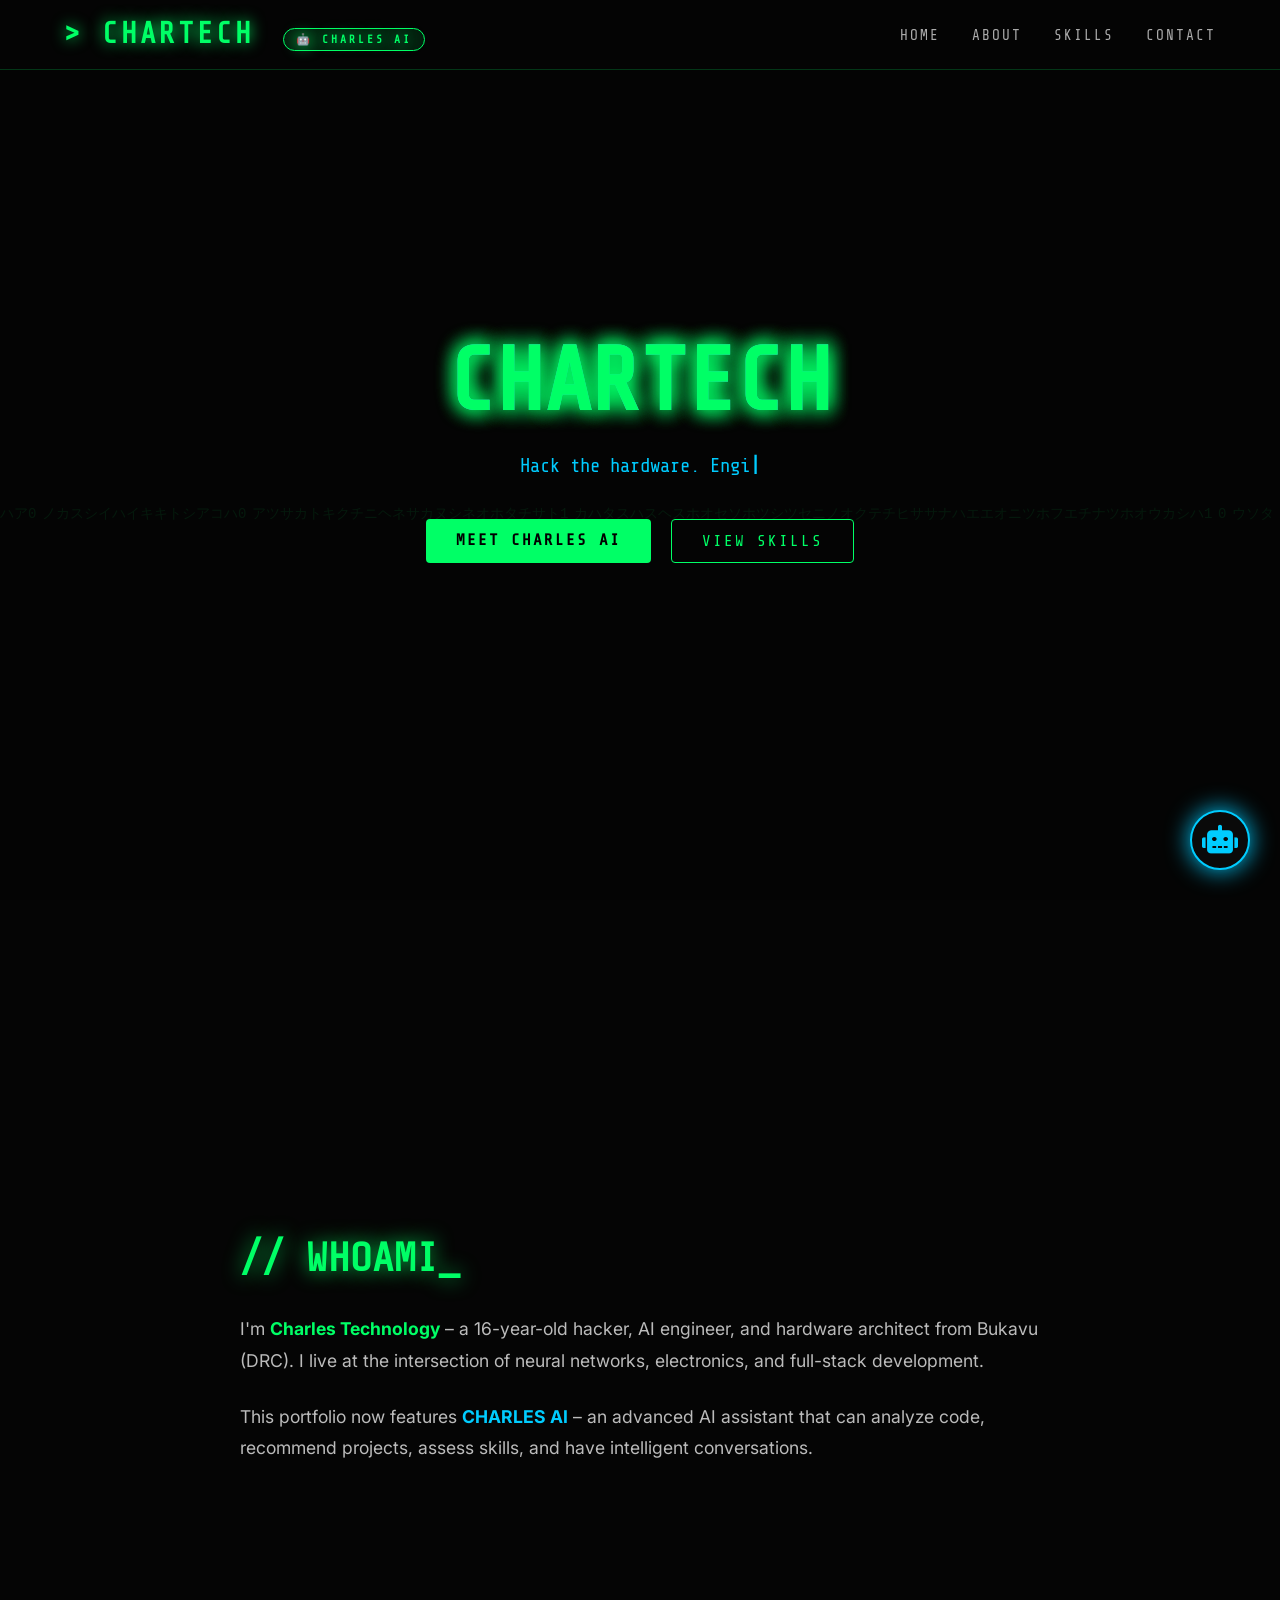
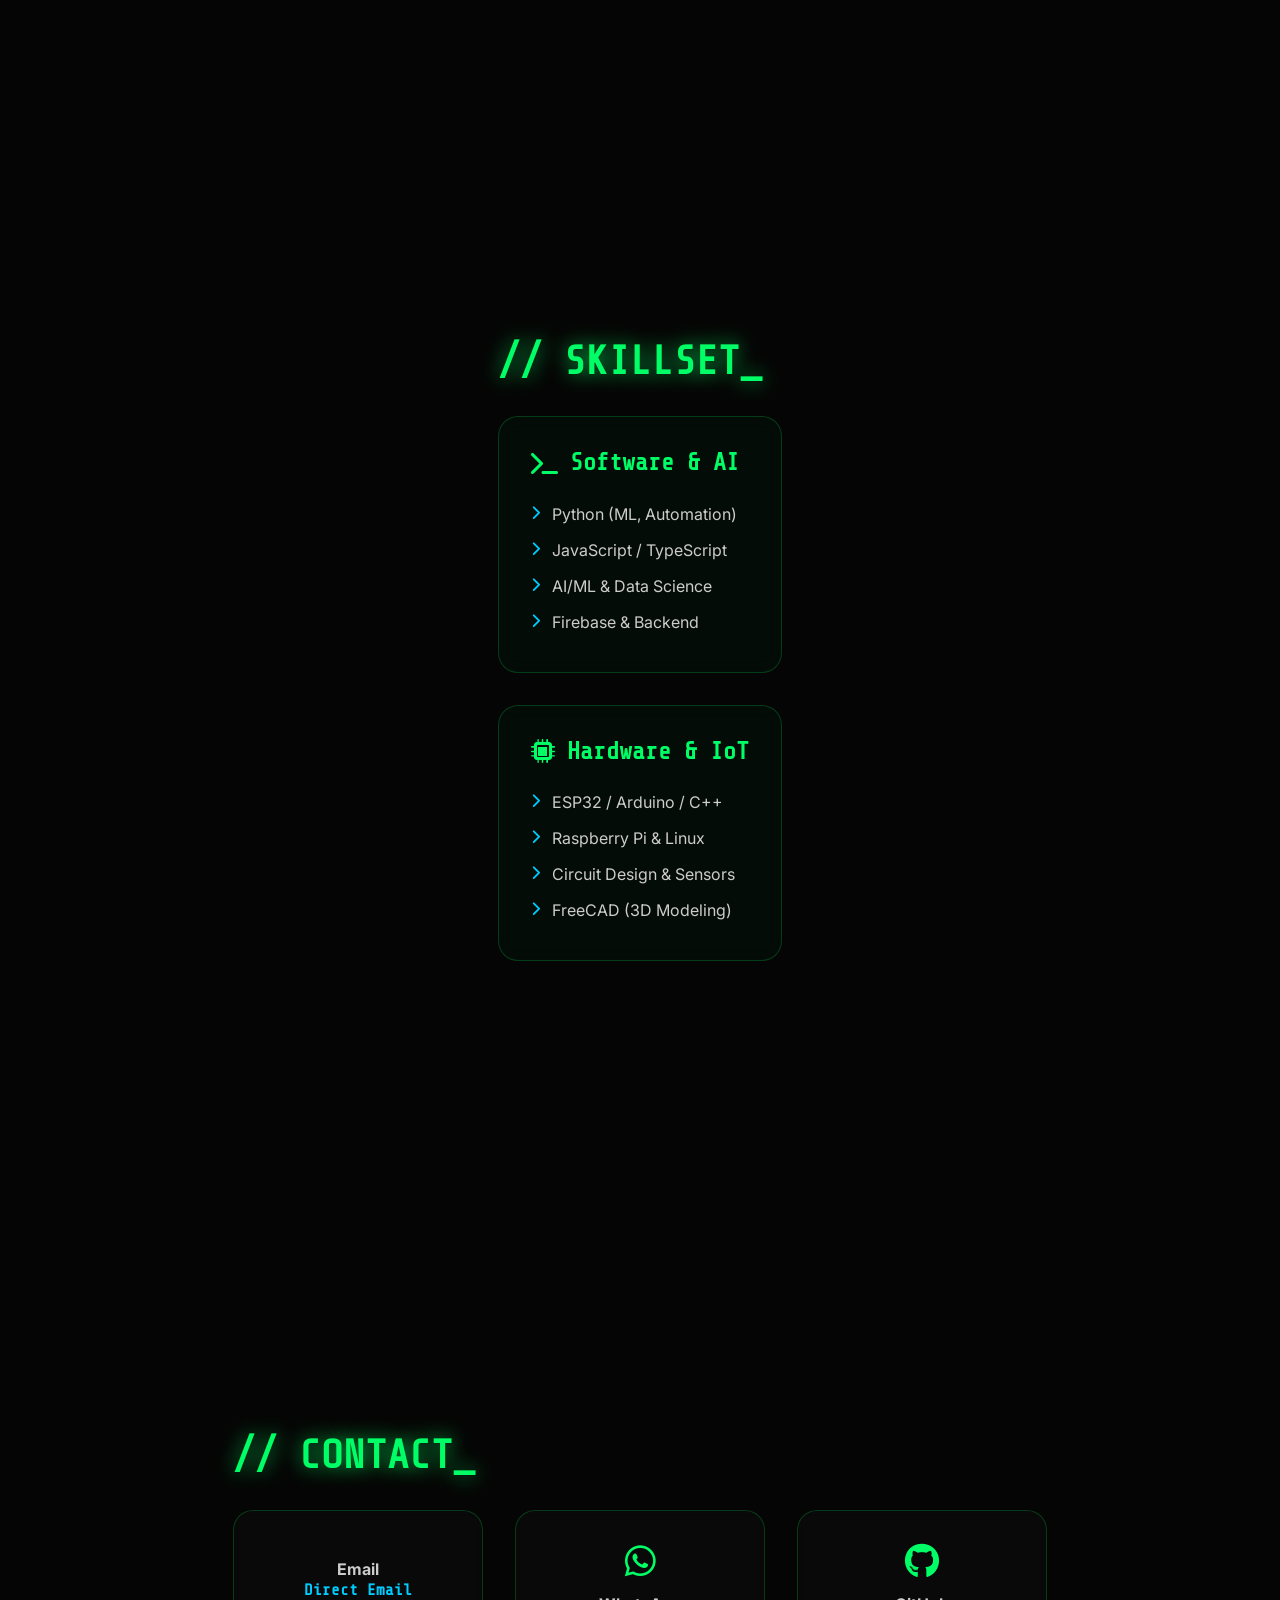
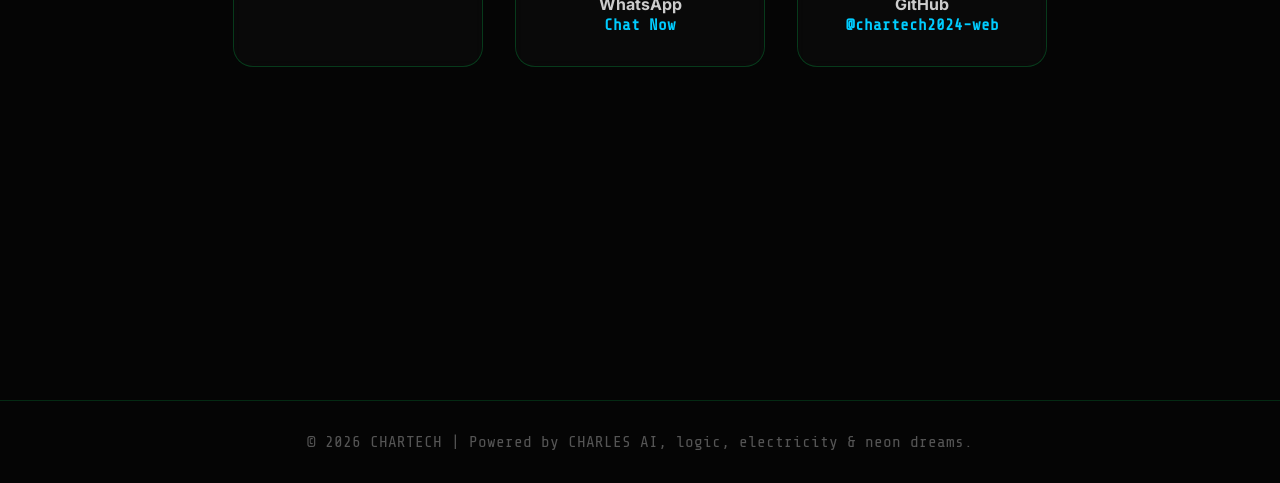
<file: index-secure.html>
<!DOCTYPE html>
<html lang="en">
<head>
    <meta charset="UTF-8">
    <meta name="viewport" content="width=device-width, initial-scale=1.0, user-scalable=yes">
    <title>CHARTECH | Hacker · AI Engineer · Builder</title>
    <link rel="preconnect" href="https://fonts.googleapis.com">
    <link rel="preconnect" href="https://fonts.gstatic.com" crossorigin>
    <link href="https://fonts.googleapis.com/css2?family=Share+Tech+Mono&family=Inter:wght@400;600;700&display=swap" rel="stylesheet">
    <link rel="stylesheet" href="https://cdnjs.cloudflare.com/ajax/libs/font-awesome/6.0.0-beta3/css/all.min.css">
    <style>
        * { margin:0; padding:0; box-sizing:border-box; }
        :root {
            --bg: #050505;
            --surface: #0f0f0f;
            --neon: #00ff66;
            --neon2: #00ccff;
            --text: #cccccc;
            --mono: 'Share Tech Mono', monospace;
            --sans: 'Inter', sans-serif;
        }
        body {
            background: var(--bg);
            color: var(--text);
            font-family: var(--sans);
            scroll-behavior: smooth;
            overflow-x: hidden;
        }
        canvas#matrix {
            position: fixed;
            top:0; left:0;
            width:100vw; height:100vh;
            z-index:0;
            opacity:0.08;
            pointer-events:none;
        }

        /* NAVIGATION */
        .navbar {
            position: fixed;
            top:0; width:100%;
            background: rgba(5,5,5,0.85);
            backdrop-filter: blur(20px);
            -webkit-backdrop-filter: blur(20px);
            border-bottom: 1px solid rgba(0,255,100,0.2);
            z-index: 1000;
            display: flex;
            justify-content: space-between;
            align-items: center;
            padding: 0 5%;
            height: 70px;
            font-family: var(--mono);
        }
        .logo {
            font-size: 1.8rem;
            font-weight: 700;
            color: var(--neon);
            text-shadow: 0 0 15px var(--neon);
            letter-spacing: 3px;
        }
        .nav-links {
            display: flex;
            gap: 2rem;
            list-style: none;
        }
        .nav-links a {
            color: #aaa;
            text-decoration: none;
            font-size: 0.9rem;
            text-transform: uppercase;
            letter-spacing: 2px;
            transition: 0.3s;
        }
        .nav-links a:hover {
            color: var(--neon);
            text-shadow: 0 0 8px var(--neon);
        }
        .menu-toggle {
            display: none;
            font-size: 1.6rem;
            color: var(--neon);
            cursor: pointer;
        }
        .charles-badge {
            display: inline-block;
            padding: 4px 12px;
            background: rgba(0,255,100,0.1);
            border: 1px solid var(--neon);
            border-radius: 20px;
            font-size: 0.7rem;
            font-weight: bold;
            margin-left: 10px;
            animation: pulse 2s infinite;
        }
        @keyframes pulse {
            0%, 100% { opacity: 1; }
            50% { opacity: 0.5; }
        }

        /* SECTIONS */
        .container {
            position: relative;
            z-index: 2;
            max-width: 1200px;
            margin: 0 auto;
            padding: 0 25px;
        }
        section {
            position: relative;
            z-index: 1;
            padding: 100px 0;
            min-height: 100vh;
            display: flex;
            flex-direction: column;
            justify-content: center;
        }
        h2 {
            font-family: var(--mono);
            font-size: 2.5rem;
            margin-bottom: 2rem;
            color: var(--neon);
            text-shadow: 0 0 20px rgba(0,255,100,0.8);
            display: inline-block;
        }
        h2::after {
            content: '_';
            animation: blink 1s step-end infinite;
        }
        @keyframes blink {
            0%,100%{opacity:1;}
            50%{opacity:0;}
        }

        /* HERO */
        .hero-content {
            text-align: center;
            max-width: 800px;
            margin: 0 auto;
        }
        .glitch {
            font-family: var(--mono);
            font-size: 5.5rem;
            font-weight: 700;
            color: var(--neon);
            text-shadow: 0 0 20px var(--neon);
            position: relative;
            display: inline-block;
            animation: glitch 2s infinite;
        }
        @keyframes glitch {
            0%{transform:translate(0)}
            20%{transform:translate(-3px,3px)}
            40%{transform:translate(-3px,-3px)}
            60%{transform:translate(3px,3px)}
            80%{transform:translate(3px,-3px)}
            100%{transform:translate(0)}
        }
        .glitch::before,
        .glitch::after {
            content: 'CHARTECH';
            position: absolute;
            top:0; left:0;
            width:100%; height:100%;
            opacity: 0.8;
        }
        .glitch::before {
            color: #0ff;
            z-index: -1;
            animation: glitch 1.5s infinite;
        }
        .glitch::after {
            color: #f0f;
            z-index: -2;
            animation: glitch 2s infinite reverse;
        }
        .typing-text {
            font-family: var(--mono);
            font-size: 1.2rem;
            color: var(--neon2);
            margin: 1.5rem 0;
            min-height: 1.8em;
        }
        .cursor { animation: blink 1s infinite; font-weight: bold; }

        /* BUTTONS */
        .btn {
            display: inline-block;
            padding: 12px 30px;
            border: 1px solid var(--neon);
            color: var(--neon);
            text-decoration: none;
            font-family: var(--mono);
            text-transform: uppercase;
            letter-spacing: 2px;
            border-radius: 4px;
            transition: 0.3s;
            margin: 5px;
            background: transparent;
            cursor: pointer;
        }
        .btn:hover {
            background: var(--neon);
            color: #000;
            box-shadow: 0 0 25px var(--neon);
        }
        .btn-primary {
            background: var(--neon);
            color: #000;
            border: none;
            font-weight: bold;
        }
        .btn-primary:hover {
            box-shadow: 0 0 35px var(--neon);
        }

        /* CHARLES AI TERMINAL */
        .terminal-toggle {
            position: fixed;
            bottom: 30px;
            right: 30px;
            width: 60px;
            height: 60px;
            border-radius: 50%;
            background: #0a0a0a;
            border: 2px solid var(--neon2);
            color: var(--neon2);
            display: flex;
            align-items: center;
            justify-content: center;
            font-size: 1.8rem;
            cursor: pointer;
            z-index: 1500;
            box-shadow: 0 0 25px var(--neon2);
            transition: 0.3s;
        }
        .terminal-toggle:hover {
            transform: scale(1.15);
            box-shadow: 0 0 35px var(--neon2);
        }
        .terminal-window {
            display: none;
            position: fixed;
            bottom: 100px;
            right: 30px;
            width: 420px;
            max-width: 90vw;
            height: 550px;
            background: #050505;
            border: 2px solid var(--neon2);
            border-radius: 15px;
            z-index: 1500;
            flex-direction: column;
            font-family: var(--mono);
            box-shadow: 0 0 40px rgba(0,204,255,0.6);
            overflow: hidden;
        }
        .terminal-window.active {
            display: flex;
        }
        .term-header {
            background: linear-gradient(90deg, #0f0f0f 0%, #1a1a2e 100%);
            padding: 12px 15px;
            border-bottom: 1px solid var(--neon2);
            display: flex;
            justify-content: space-between;
            align-items: center;
            color: var(--neon2);
        }
        .term-title {
            font-weight: bold;
            display: flex;
            align-items: center;
            gap: 8px;
        }
        .term-title i {
            animation: pulse 1s infinite;
        }
        .term-messages {
            flex: 1;
            padding: 15px;
            overflow-y: auto;
            font-size: 0.9rem;
            background: #000;
        }
        .term-messages .line {
            margin-bottom: 10px;
            word-wrap: break-word;
            line-height: 1.5;
        }
        .term-messages .user {
            color: var(--neon);
            font-weight: bold;
        }
        .term-messages .bot {
            color: var(--neon2);
        }
        .term-messages .system {
            color: #888;
            font-style: italic;
        }
        .term-input {
            display: flex;
            border-top: 1px solid #222;
        }
        .term-input input {
            flex: 1;
            background: #000;
            border: none;
            padding: 12px 15px;
            color: var(--neon);
            font-family: var(--mono);
            outline: none;
        }
        .term-input button {
            background: transparent;
            border: none;
            color: var(--neon2);
            padding: 0 15px;
            cursor: pointer;
            font-size: 1.2rem;
            transition: 0.2s;
        }
        .term-input button:hover {
            color: var(--neon);
        }

        footer {
            text-align: center;
            padding: 2rem;
            border-top: 1px solid rgba(0,255,100,0.15);
            font-family: var(--mono);
            color: #555;
            position: relative;
            z-index: 1;
        }

        /* RESPONSIVE */
        @media (max-width: 768px) {
            .nav-links {
                display: none;
                flex-direction: column;
                background: #000;
                position: absolute;
                top: 70px;
                left: 0;
                width: 100%;
                padding: 1rem;
                border-bottom: 1px solid var(--neon);
            }
            .nav-links.active {
                display: flex;
            }
            .menu-toggle {
                display: block;
            }
            .glitch {
                font-size: 3rem;
            }
            .terminal-window {
                width: 95vw;
                right: 2.5vw;
            }
        }
    </style>
</head>
<body>
    <canvas id="matrix"></canvas>

    <!-- Navigation -->
    <nav class="navbar">
        <div class="logo">> CHARTECH <span class="charles-badge">🤖 CHARLES AI</span></div>
        <div class="menu-toggle" id="mobile-menu"><i class="fas fa-bars"></i></div>
        <ul class="nav-links" id="nav-links">
            <li><a href="#home">Home</a></li>
            <li><a href="#about">About</a></li>
            <li><a href="#skills">Skills</a></li>
            <li><a href="#contact">Contact</a></li>
        </ul>
    </nav>

    <!-- Hero -->
    <section id="home">
        <div class="container hero-content">
            <h1 class="glitch">CHARTECH</h1>
            <div class="typing-text" id="typing-text"></div>
            <div style="margin-top:1.5rem; display: flex; flex-wrap: wrap; justify-content: center; gap: 10px;">
                <a href="#charles" class="btn btn-primary">MEET CHARLES AI</a>
                <a href="#skills" class="btn">VIEW SKILLS</a>
            </div>
        </div>
    </section>

    <!-- About -->
    <section id="about">
        <div class="container">
            <h2>// WHOAMI</h2>
            <p style="font-size: 1.1rem; line-height: 1.8; color: #bbb; max-width: 800px;">
                I'm <strong style="color: var(--neon);">Charles Technology</strong> – a 16-year-old hacker, AI engineer, and hardware architect from Bukavu (DRC). I live at the intersection of neural networks, electronics, and full-stack development.
            </p>
            <p style="font-size: 1.1rem; line-height: 1.8; color: #bbb; max-width: 800px; margin-top: 1.5rem;">
                This portfolio now features <strong style="color: var(--neon2);">CHARLES AI</strong> – an advanced AI assistant that can analyze code, recommend projects, assess skills, and have intelligent conversations.
            </p>
        </div>
    </section>

    <!-- Skills -->
    <section id="skills">
        <div class="container">
            <h2>// SKILLSET</h2>
            <div style="display: grid; grid-template-columns: repeat(auto-fit, minmax(280px, 1fr)); gap: 2rem;">
                <div style="background: rgba(0,255,100,0.03); border: 1px solid rgba(0,255,100,0.2); border-radius: 20px; padding: 2rem; backdrop-filter: blur(10px);">
                    <h3 style="color: var(--neon); margin-bottom: 1.2rem; display: flex; align-items: center; gap: 12px; font-family: var(--mono); font-size: 1.5rem;"><i class="fas fa-terminal"></i> Software & AI</h3>
                    <ul style="list-style: none;">
                        <li style="padding: 8px 0; display: flex; align-items: center; gap: 12px; font-size: 1rem;"><i class="fas fa-chevron-right" style="color: var(--neon2); font-size: 0.9rem;"></i> Python (ML, Automation)</li>
                        <li style="padding: 8px 0; display: flex; align-items: center; gap: 12px; font-size: 1rem;"><i class="fas fa-chevron-right" style="color: var(--neon2); font-size: 0.9rem;"></i> JavaScript / TypeScript</li>
                        <li style="padding: 8px 0; display: flex; align-items: center; gap: 12px; font-size: 1rem;"><i class="fas fa-chevron-right" style="color: var(--neon2); font-size: 0.9rem;"></i> AI/ML & Data Science</li>
                        <li style="padding: 8px 0; display: flex; align-items: center; gap: 12px; font-size: 1rem;"><i class="fas fa-chevron-right" style="color: var(--neon2); font-size: 0.9rem;"></i> Firebase & Backend</li>
                    </ul>
                </div>
                <div style="background: rgba(0,255,100,0.03); border: 1px solid rgba(0,255,100,0.2); border-radius: 20px; padding: 2rem; backdrop-filter: blur(10px);">
                    <h3 style="color: var(--neon); margin-bottom: 1.2rem; display: flex; align-items: center; gap: 12px; font-family: var(--mono); font-size: 1.5rem;"><i class="fas fa-microchip"></i> Hardware & IoT</h3>
                    <ul style="list-style: none;">
                        <li style="padding: 8px 0; display: flex; align-items: center; gap: 12px; font-size: 1rem;"><i class="fas fa-chevron-right" style="color: var(--neon2); font-size: 0.9rem;"></i> ESP32 / Arduino / C++</li>
                        <li style="padding: 8px 0; display: flex; align-items: center; gap: 12px; font-size: 1rem;"><i class="fas fa-chevron-right" style="color: var(--neon2); font-size: 0.9rem;"></i> Raspberry Pi & Linux</li>
                        <li style="padding: 8px 0; display: flex; align-items: center; gap: 12px; font-size: 1rem;"><i class="fas fa-chevron-right" style="color: var(--neon2); font-size: 0.9rem;"></i> Circuit Design & Sensors</li>
                        <li style="padding: 8px 0; display: flex; align-items: center; gap: 12px; font-size: 1rem;"><i class="fas fa-chevron-right" style="color: var(--neon2); font-size: 0.9rem;"></i> FreeCAD (3D Modeling)</li>
                    </ul>
                </div>
            </div>
        </div>
    </section>

    <!-- Contact -->
    <section id="contact">
        <div class="container">
            <h2>// CONTACT</h2>
            <div style="display: flex; flex-wrap: wrap; justify-content: center; gap: 2rem;">
                <div style="background: rgba(255,255,255,0.02); border: 1px solid rgba(0,255,100,0.2); border-radius: 20px; padding: 2rem; text-align: center; width: 250px; backdrop-filter: blur(5px);">
                    <i style="font-size: 2.2rem; color: var(--neon); margin-bottom: 1rem; display: block;"></i>
                    <p><strong>Email</strong></p>
                    <a href="mailto:charlestechnology46@gmail.com" style="color: var(--neon2); text-decoration: none; font-weight: bold; font-family: var(--mono);">Direct Email</a>
                </div>
                <div style="background: rgba(255,255,255,0.02); border: 1px solid rgba(0,255,100,0.2); border-radius: 20px; padding: 2rem; text-align: center; width: 250px; backdrop-filter: blur(5px);">
                    <i class="fab fa-whatsapp" style="font-size: 2.2rem; color: var(--neon); margin-bottom: 1rem; display: block;"></i>
                    <p><strong>WhatsApp</strong></p>
                    <a href="https://wa.me/243892959679" target="_blank" style="color: var(--neon2); text-decoration: none; font-weight: bold; font-family: var(--mono);">Chat Now</a>
                </div>
                <div style="background: rgba(255,255,255,0.02); border: 1px solid rgba(0,255,100,0.2); border-radius: 20px; padding: 2rem; text-align: center; width: 250px; backdrop-filter: blur(5px);">
                    <i class="fab fa-github" style="font-size: 2.2rem; color: var(--neon); margin-bottom: 1rem; display: block;"></i>
                    <p><strong>GitHub</strong></p>
                    <a href="https://github.com/chartech2024-web" target="_blank" style="color: var(--neon2); text-decoration: none; font-weight: bold; font-family: var(--mono);">@chartech2024-web</a>
                </div>
            </div>
        </div>
    </section>

    <footer>
        <p>© 2026 CHARTECH | Powered by CHARLES AI, logic, electricity & neon dreams.</p>
    </footer>

    <!-- CHARLES AI Terminal -->
    <div class="terminal-toggle" id="term-toggle" title="Open CHARLES AI"><i class="fas fa-robot"></i></div>
    <div class="terminal-window" id="term-window">
        <div class="term-header">
            <div class="term-title">
                <i class="fas fa-circle"></i> CHARLES AI v2.0
            </div>
            <i class="fas fa-times" id="close-term" style="cursor:pointer; font-size:1.2rem;"></i>
        </div>
        <div class="term-messages" id="term-messages">
            <div class="line system">[ CHARLES AI v2.0 Online ]</div>
            <div class="line bot">🤖 CHARLES: Ready to assist. Type 'help' for commands.</div>
        </div>
        <div class="term-input">
            <input type="text" id="user-input" placeholder="Ask CHARLES anything..." autocomplete="off">
            <button id="send-term" title="Send message"><i class="fas fa-paper-plane"></i></button>
        </div>
    </div>

    <!-- Matrix Rain -->
    <script>
        const canvas = document.getElementById('matrix');
        const ctx = canvas.getContext('2d');
        function resizeCanvas() {
            canvas.width = window.innerWidth;
            canvas.height = window.innerHeight;
        }
        window.addEventListener('resize', resizeCanvas);
        resizeCanvas();
        const chars = '01アイウエオカキクケコサシスセソタチツテトナニヌネノハヒフヘホ';
        const charArr = chars.split('');
        const fontSize = 14;
        let columns, drops;
        function initMatrix() {
            columns = Math.floor(canvas.width / fontSize);
            drops = Array(columns).fill(1);
        }
        initMatrix();
        function drawMatrix() {
            ctx.fillStyle = 'rgba(0, 0, 0, 0.05)';
            ctx.fillRect(0, 0, canvas.width, canvas.height);
            ctx.fillStyle = '#00ff66';
            ctx.font = fontSize + 'px monospace';
            for (let i = 0; i < drops.length; i++) {
                const text = charArr[Math.floor(Math.random() * charArr.length)];
                ctx.fillText(text, i * fontSize, drops[i] * fontSize);
                if (drops[i] * fontSize > canvas.height && Math.random() > 0.975) {
                    drops[i] = 0;
                }
                drops[i]++;
            }
        }
        setInterval(drawMatrix, 50);
    </script>

    <!-- Typing Effect -->
    <script>
        const typingEl = document.getElementById('typing-text');
        const phrases = [
            "Hack the hardware. Engineer the AI.",
            "CHARLES AI: Your intelligent coding companion.",
            "Building the future from Bukavu."
        ];
        let phraseIdx = 0, charIdx = 0, deleting = false;
        function type() {
            const full = phrases[phraseIdx];
            if (!deleting) {
                typingEl.innerHTML = full.substring(0, charIdx + 1) + '<span class="cursor">|</span>';
                charIdx++;
                if (charIdx === full.length) {
                    deleting = true;
                    setTimeout(type, 2000);
                    return;
                }
            } else {
                typingEl.innerHTML = full.substring(0, charIdx - 1) + '<span class="cursor">|</span>';
                charIdx--;
                if (charIdx === 0) {
                    deleting = false;
                    phraseIdx = (phraseIdx + 1) % phrases.length;
                }
            }
            setTimeout(type, deleting ? 30 : 80);
        }
        type();
    </script>

    <!-- CHARLES AI Terminal Logic -->
    <script>
        const termToggle = document.getElementById('term-toggle');
        const termWindow = document.getElementById('term-window');
        const closeTerm = document.getElementById('close-term');
        const termMessages = document.getElementById('term-messages');
        const userInput = document.getElementById('user-input');
        const sendTerm = document.getElementById('send-term');

        termToggle.addEventListener('click', () => termWindow.classList.toggle('active'));
        closeTerm.addEventListener('click', () => termWindow.classList.remove('active'));
        userInput.addEventListener('focus', () => userInput.placeholder = '');
        userInput.addEventListener('blur', () => userInput.placeholder = 'Ask CHARLES anything...');

        function addTermLine(text, cls = 'bot') {
            const line = document.createElement('div');
            line.className = 'line ' + cls;
            line.textContent = text;
            termMessages.appendChild(line);
            termMessages.scrollTop = termMessages.scrollHeight;
        }

        const knowledge = {
            name: 'CHARLES AI v2.0',
            creator: 'Charles Technology',
            about: 'CHARLES is an advanced AI assistant for CHARTECH, featuring code analysis, skill assessment, and intelligent conversations.',
            skills: 'Python, JavaScript, C++, FreeCAD, ESP32, Arduino, Firebase, ML/AI, Electrical Engineering, 3D Design, Drone Systems.',
            projects: 'CH01: 8-motor eVTOL concept | CH-APP: Real-time messenger with AI',
            contact: 'Email: charlestechnology46@gmail.com | WhatsApp: +243 892 959 679',
            vision: 'Building local tech in Bukavu before going global.',
            commands: 'help, about, skills, projects, contact, clear, analyze [code], recommend [interests]'
        };

        function processCommand(cmd) {
            addTermLine('> ' + cmd, 'user');
            const lower = cmd.trim().toLowerCase();

            if (lower === 'help') {
                addTermLine('Available commands: about, skills, projects, contact, clear, vision', 'system');
                addTermLine('Try: "analyze my code" or "recommend projects" for advanced features', 'bot');
            } else if (lower.includes('about')) {
                addTermLine(knowledge.about, 'bot');
            } else if (lower.includes('skills') || lower.includes('competences')) {
                addTermLine(knowledge.skills, 'bot');
            } else if (lower.includes('project')) {
                addTermLine(knowledge.projects, 'bot');
            } else if (lower.includes('contact')) {
                addTermLine(knowledge.contact, 'bot');
            } else if (lower.includes('vision')) {
                addTermLine(knowledge.vision, 'bot');
            } else if (lower === 'clear') {
                termMessages.innerHTML = '<div class="line system">[ Terminal Cleared ]</div>';
            } else {
                addTermLine('💡 I understood "' + cmd + '", but advanced features require OpenAI API key. Configure VITE_CHARLES_API_KEY to unlock full power!', 'bot');
            }
            userInput.value = '';
        }

        sendTerm.addEventListener('click', () => {
            if (userInput.value.trim()) processCommand(userInput.value.trim());
        });
        userInput.addEventListener('keypress', e => {
            if (e.key === 'Enter' && userInput.value.trim()) processCommand(userInput.value.trim());
        });
    </script>
</body>
</html>
</file>
